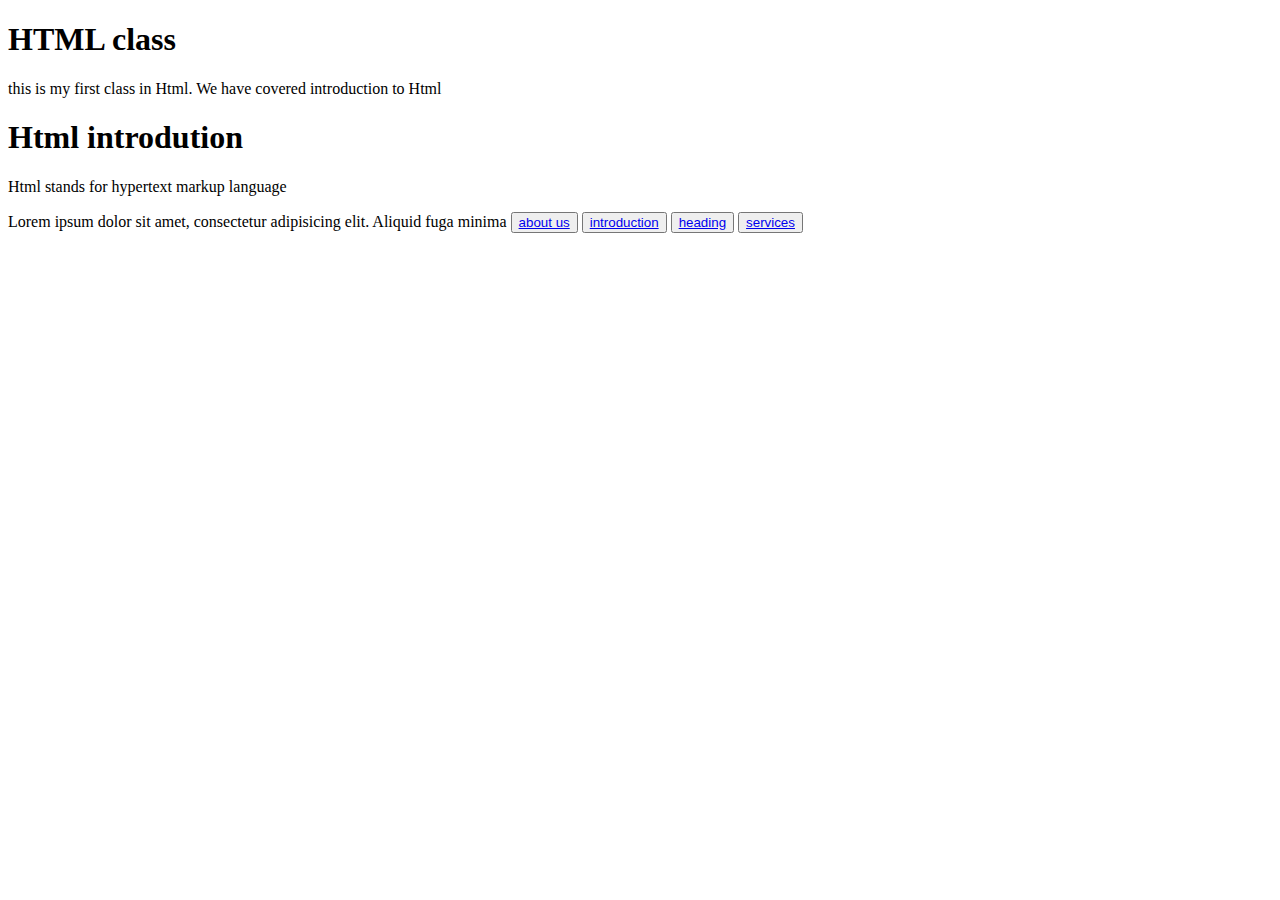
<file: index.html>
<!doctype html>
<html lang="en">
<head>
    <meta charset="UTF-8">
    <meta name="viewport"
          content="width=device-width, user-scalable=no, initial-scale=1.0, maximum-scale=1.0, minimum-scale=1.0">
    <meta http-equiv="X-UA-Compatible" content="ie=edge">
    <title>Document</title>
</head>
<body>
<h1>HTML class</h1>
<p>this is my first class in Html. We have covered introduction to Html</p>
<h1> Html introdution</h1>
<p> Html stands for hypertext markup language </p>
<p><span>Lorem ipsum dolor sit amet, consectetur adipisicing elit. Aliquid fuga minima </span>
<button>
    <a href="about%20us.html">about us</a>
</button>
<button>
    <a href="introduction.html">introduction</a>
</button>
<button>
    <a href="headings.html">heading</a>
</button>
<button>
    <a href="services.html">services</a>
</button>
</body>
</html>
</file>
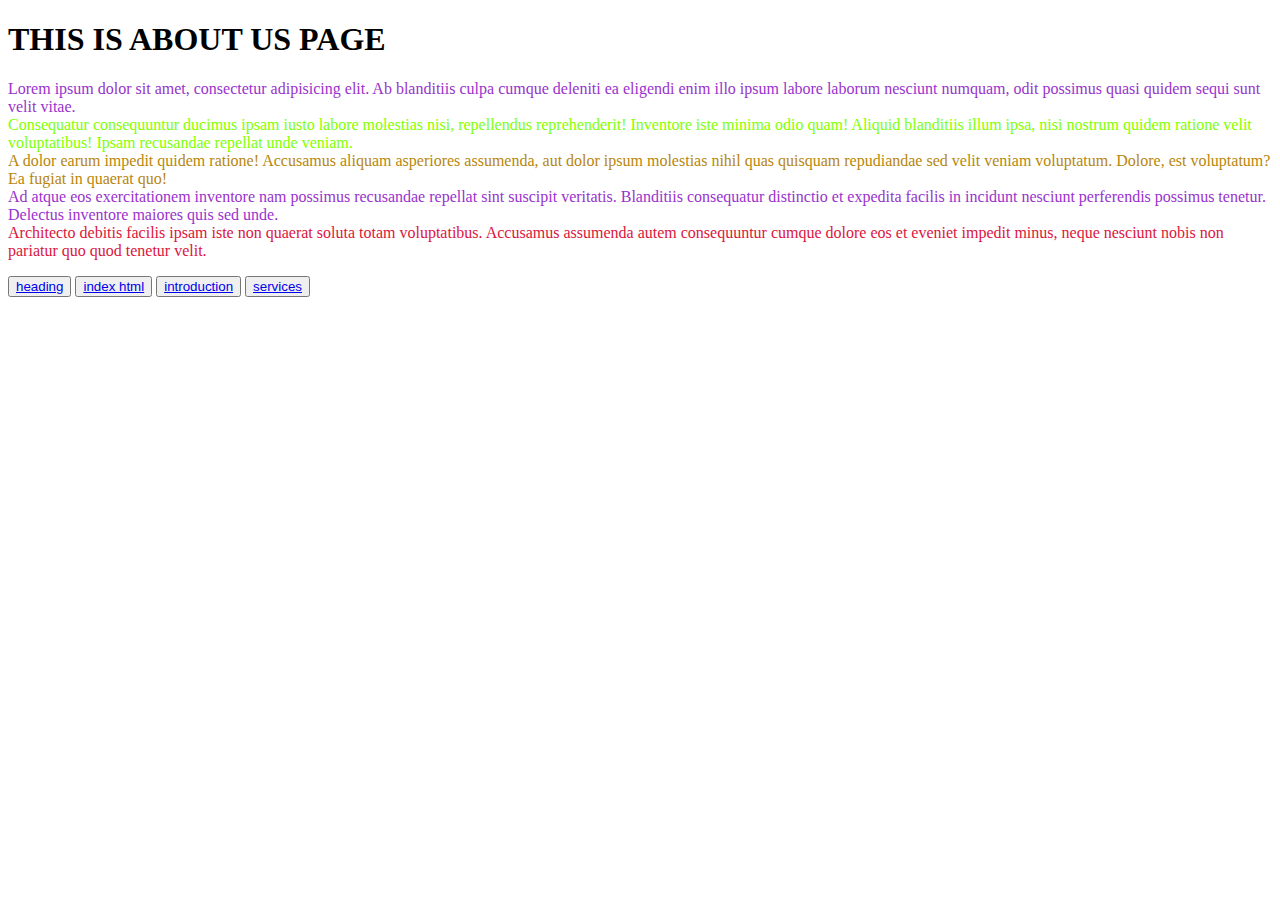
<file: about us.html>
<!doctype html>
<html lang="en">
<head>
    <meta charset="UTF-8">
    <meta name="viewport"
          content="width=device-width, user-scalable=no, initial-scale=1.0, maximum-scale=1.0, minimum-scale=1.0">
    <meta http-equiv="X-UA-Compatible" content="ie=edge">
    <title> About me </title>
</head>
<body>
<h1> THIS IS ABOUT US PAGE</h1>
<P>
<div style="color: darkorchid">Lorem ipsum dolor sit amet, consectetur adipisicing elit. Ab blanditiis culpa cumque deleniti ea eligendi enim illo
    ipsum labore laborum nesciunt numquam, odit possimus quasi quidem sequi sunt velit vitae.
</div>
<div style="color: chartreuse">Consequatur consequuntur ducimus ipsam iusto labore molestias nisi, repellendus reprehenderit! Inventore iste
    minima odio quam! Aliquid blanditiis illum ipsa, nisi nostrum quidem ratione velit voluptatibus! Ipsam recusandae
    repellat unde veniam.
</div>
<div style="color: darkgoldenrod">A dolor earum impedit quidem ratione! Accusamus aliquam asperiores assumenda, aut dolor ipsum molestias nihil quas
    quisquam repudiandae sed velit veniam voluptatum. Dolore, est voluptatum? Ea fugiat in quaerat quo!
</div>
<div style="color: darkorchid">Ad atque eos exercitationem inventore nam possimus recusandae repellat sint suscipit veritatis. Blanditiis
    consequatur distinctio et expedita facilis in incidunt nesciunt perferendis possimus tenetur. Delectus inventore
    maiores quis sed unde.
</div>
<div style="color: crimson">Architecto debitis facilis ipsam iste non quaerat soluta totam voluptatibus. Accusamus assumenda autem consequuntur
    cumque dolore eos et eveniet impedit minus, neque nesciunt nobis non pariatur quo quod tenetur velit.
</div></P>
<button>
    <a href="headings.html">heading</a>
</button>
<button>
    <a href="index.html">index html</a>
</button>
<button>
    <a href="introduction.html">introduction</a>
</button>
<button>
    <a href="services.html">services</a>
</button>
</body>
</html>
</file>
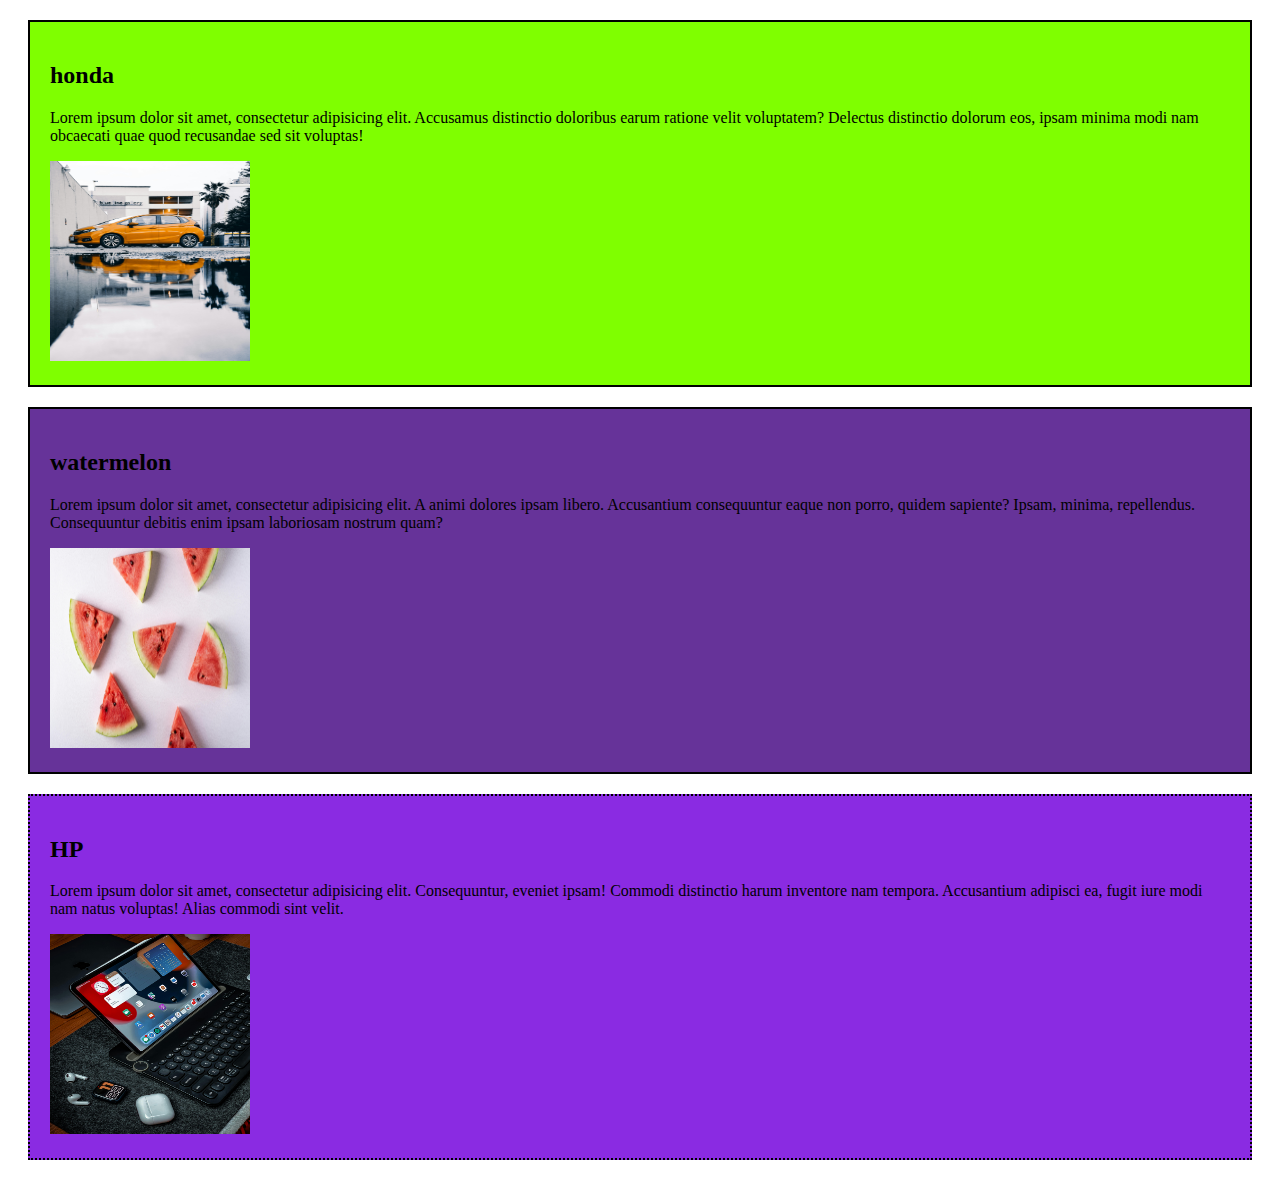
<file: Divs.html>
<!doctype html>
<html lang="en">
<head>
    <link rel="stylesheet" href="stattic/css/divs.css">
    <meta charset="UTF-8">
    <meta name="viewport"
          content="width=device-width, user-scalable=no, initial-scale=1.0, maximum-scale=1.0, minimum-scale=1.0">
    <meta http-equiv="X-UA-Compatible" content="ie=edge">
    <title>Divs</title>
</head>
<body>
<div class="cars">
    <h2>honda</h2>
    <p> Lorem ipsum dolor sit amet, consectetur adipisicing elit. Accusamus distinctio doloribus earum ratione velit voluptatem? Delectus distinctio dolorum eos, ipsam minima modi nam obcaecati quae quod
        recusandae sed sit voluptas!</p>

    <img src="stattic/image/pexels-ruvim-1807011-3541550(1).jpg" height="200" width="200"/></div>
<div class="fruits">
    <h2> watermelon</h2>
    <p>Lorem ipsum dolor sit amet, consectetur adipisicing elit. A animi dolores ipsam libero. Accusantium consequuntur eaque non porro, quidem sapiente? Ipsam, minima, repellendus. Consequuntur
        debitis enim ipsam laboriosam nostrum quam?</p>

    <img src="stattic/image/pexels-frostroomhead-3429784.jpg" height="200" width="200"/></div>
<div class="laptops">
    <h2> HP</h2>
    <P>Lorem ipsum dolor sit amet, consectetur adipisicing elit. Consequuntur, eveniet ipsam! Commodi distinctio harum inventore nam tempora. Accusantium adipisci ea, fugit iure modi nam natus
        voluptas! Alias commodi sint velit.</P>

    <img src="stattic/image/pexels-rubaitulazad-13791395.jpg" height="200" width="200"/></div>
</body>
</html>
</file>
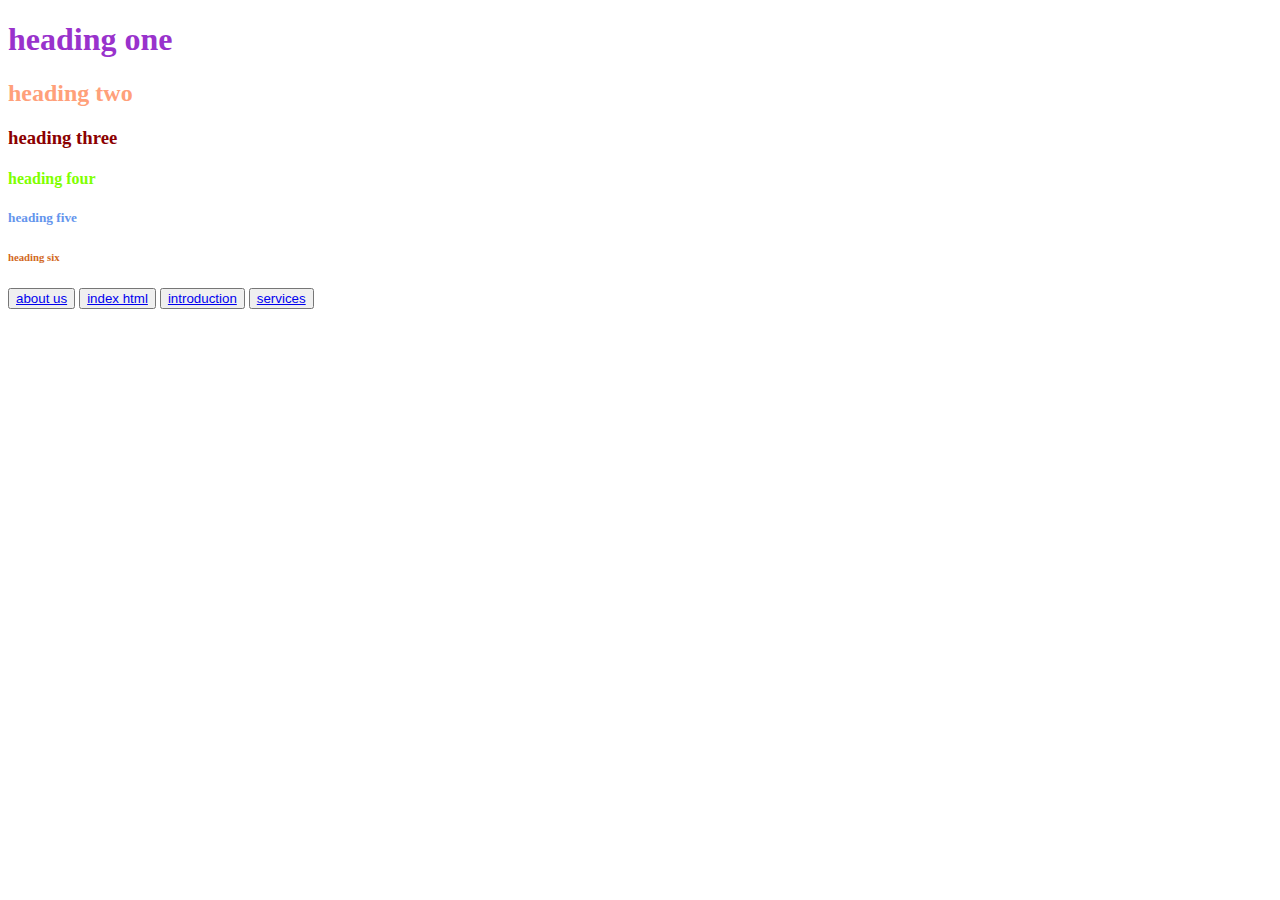
<file: headings.html>
<!DOCTYPE html>
<html lang="en">
<head>
    <meta charset="UTF-8">
    <title>HEADINGS</title>
</head>
<body>
<h1 style="color: darkorchid"> heading one</h1>
<h2 style="color: lightsalmon"> heading two</h2>
<h3 style="color:darkred"> heading three</h3>
<h4 style="color: chartreuse"> heading four</h4>
<h5 style="color: cornflowerblue">heading five</h5>
<h6 style="color: chocolate"> heading six</h6>
<button>
    <a href="about%20us.html">about us</a>
</button>
<button>
    <a href="index.html">index html</a>
</button>
<button>
    <a href="introduction.html">introduction</a>
</button>
<button>
    <a href="services.html">services</a>
</button>
</body>
</html>
</file>
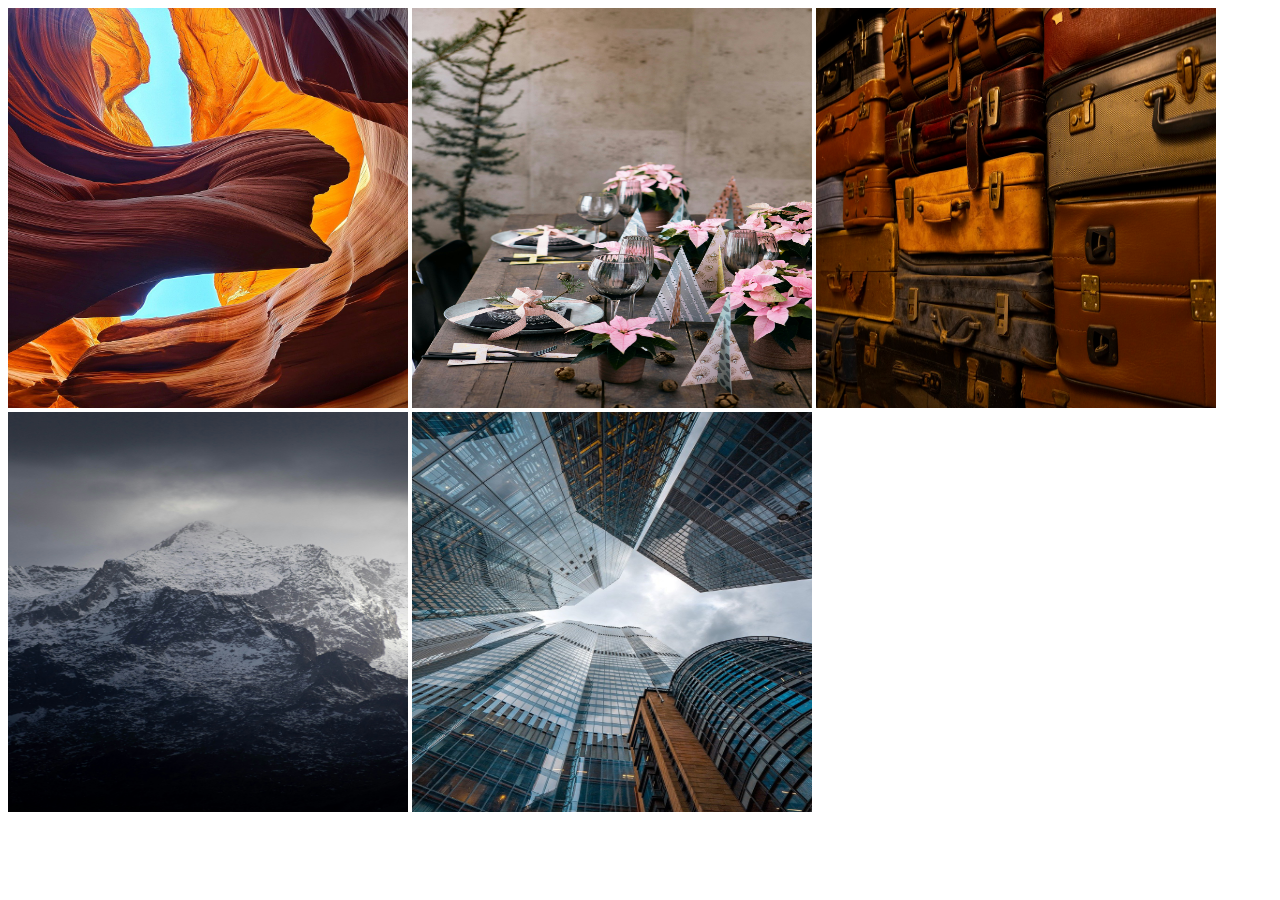
<file: images.html>
<!doctype html>
<html lang="en">
<head>
    <meta charset="UTF-8">
    <meta name="viewport"
          content="width=device-width, user-scalable=no, initial-scale=1.0, maximum-scale=1.0, minimum-scale=1.0">
    <meta http-equiv="X-UA-Compatible" content="ie=edge">
    <title>Document</title>
</head>
<body>

<img src="stattic/image/canyon-9215914_1280.jpg" alt="" width="400"height="400">
<img src="stattic/image/charlotte-cowell-UF6YoMwNdI8-unsplash.jpg" alt=""width="400" height="400">
<img src="stattic/image/luggage-6800246_1280.jpg" alt=""width="400" height="400">
<img src="stattic/image/maxime-cros-ACdoJqVMEvk-unsplash.jpg" alt=""width="400" height="400">
<img src="stattic/image/skyscraper-9226515_1280.jpg" alt=""width="400"height="400">
</body>
</html>
</file>
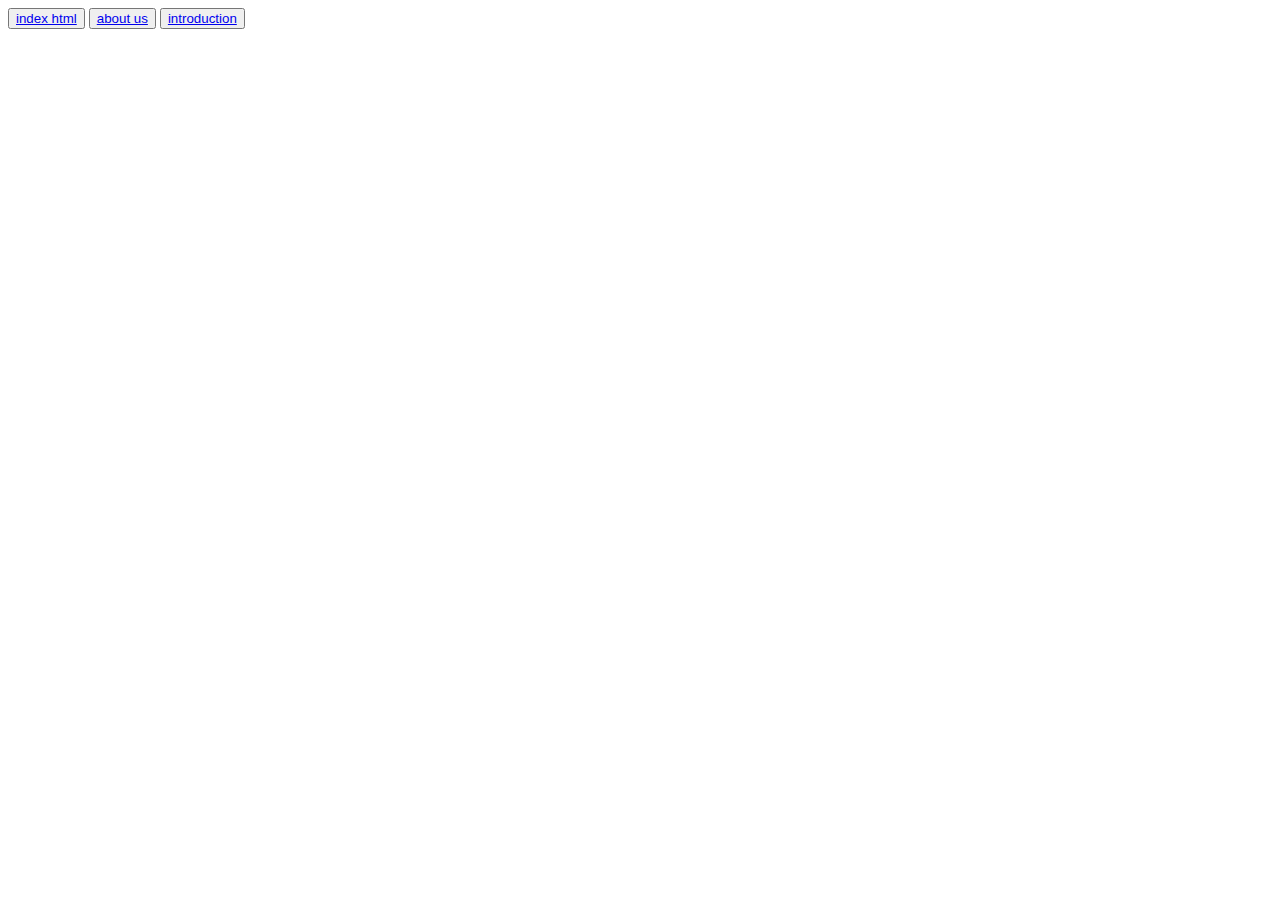
<file: introduction.html>
<!doctype html>
<html lang="en">
<head>
    <meta charset="UTF-8">
    <meta name="viewport"
          content="width=device-width, user-scalable=no, initial-scale=1.0, maximum-scale=1.0, minimum-scale=1.0">
    <meta http-equiv="X-UA-Compatible" content="ie=edge">
    <title>Document</title>
</head>
<body>
<button>
  <a href="index.html">index html</a>
</button>
<button>
  <a href="about%20us.html">about us</a>
</button>
<button>
  <a href="introduction.html">introduction</a>
</button>
</body>
</html>
</file>
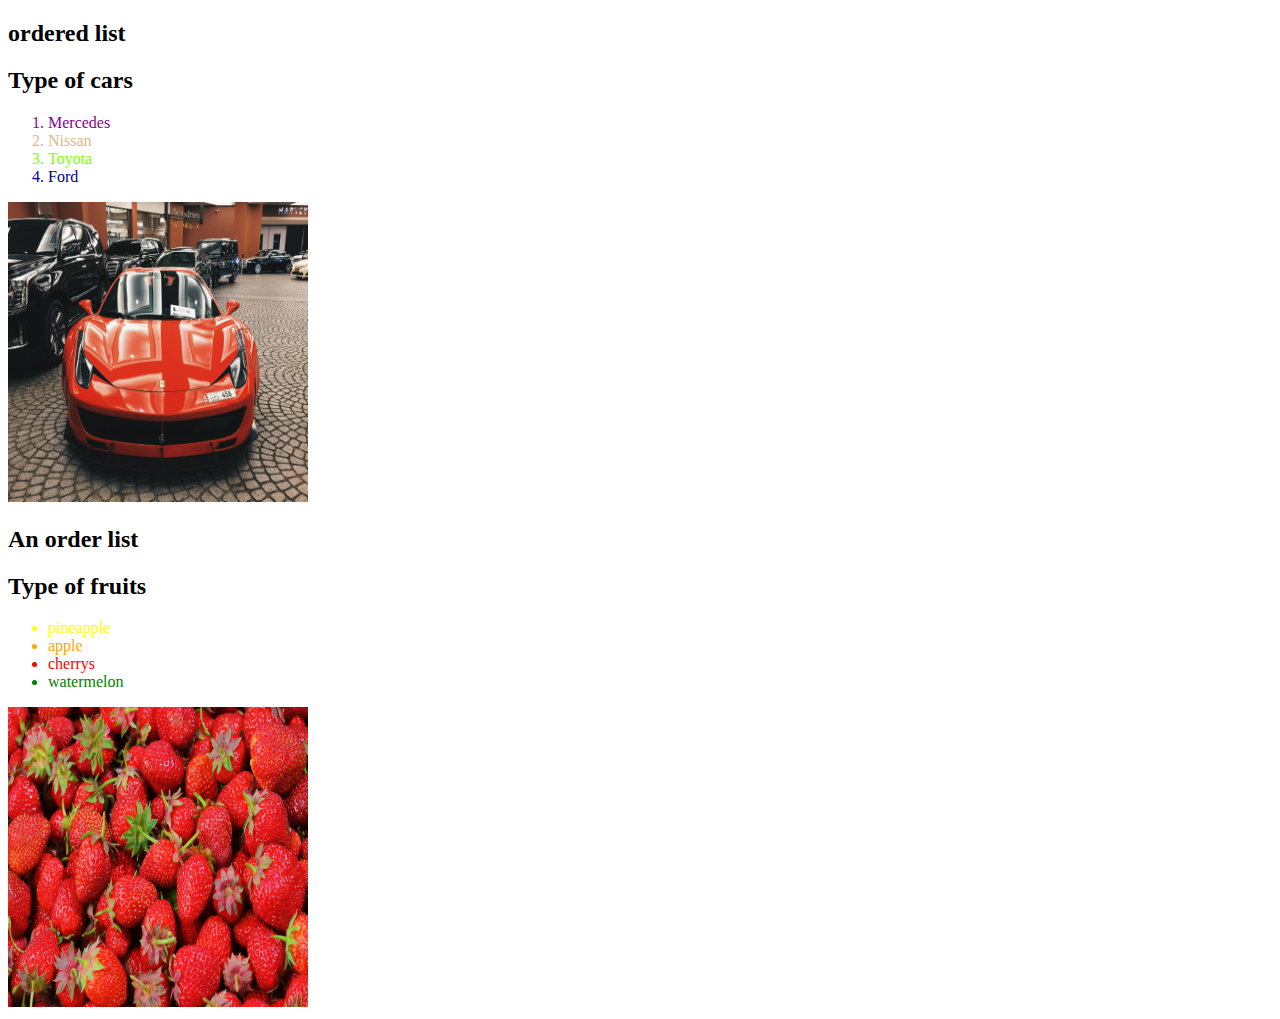
<file: list.html>
<!doctype html>
<html lang="en">
<head>
    <meta charset="UTF-8">
    <meta name="viewport"
          content="width=device-width, user-scalable=no, initial-scale=1.0, maximum-scale=1.0, minimum-scale=1.0">
    <meta http-equiv="X-UA-Compatible" content="ie=edge">
    <title>LIST</title>
</head>
<body>
<h2>ordered list</h2>
<h2> Type of cars</h2>
<ol>
    <li style="color: darkmagenta">Mercedes</li>
    <li style="color: burlywood">Nissan</li>
    <li style="color: chartreuse">Toyota</li>
    <li style="color: darkblue">Ford</li>
</ol>
<img src="stattic/image/pexels-pashal-337909.jpg" alt=""width="300"height="300">
<h2>An order list</h2>
<h2>Type of fruits</h2>
<ul>
    <li style="color: yellow">pineapple</li>
    <li style="color: orange">apple</li>
    <li style="color: red">cherrys</li>
    <li style="color: green">watermelon</li>

</ul>
<img src="stattic/image/pexels-pixabay-46174.jpg" alt=""width="300"height="300">
</body>
</html>
</file>
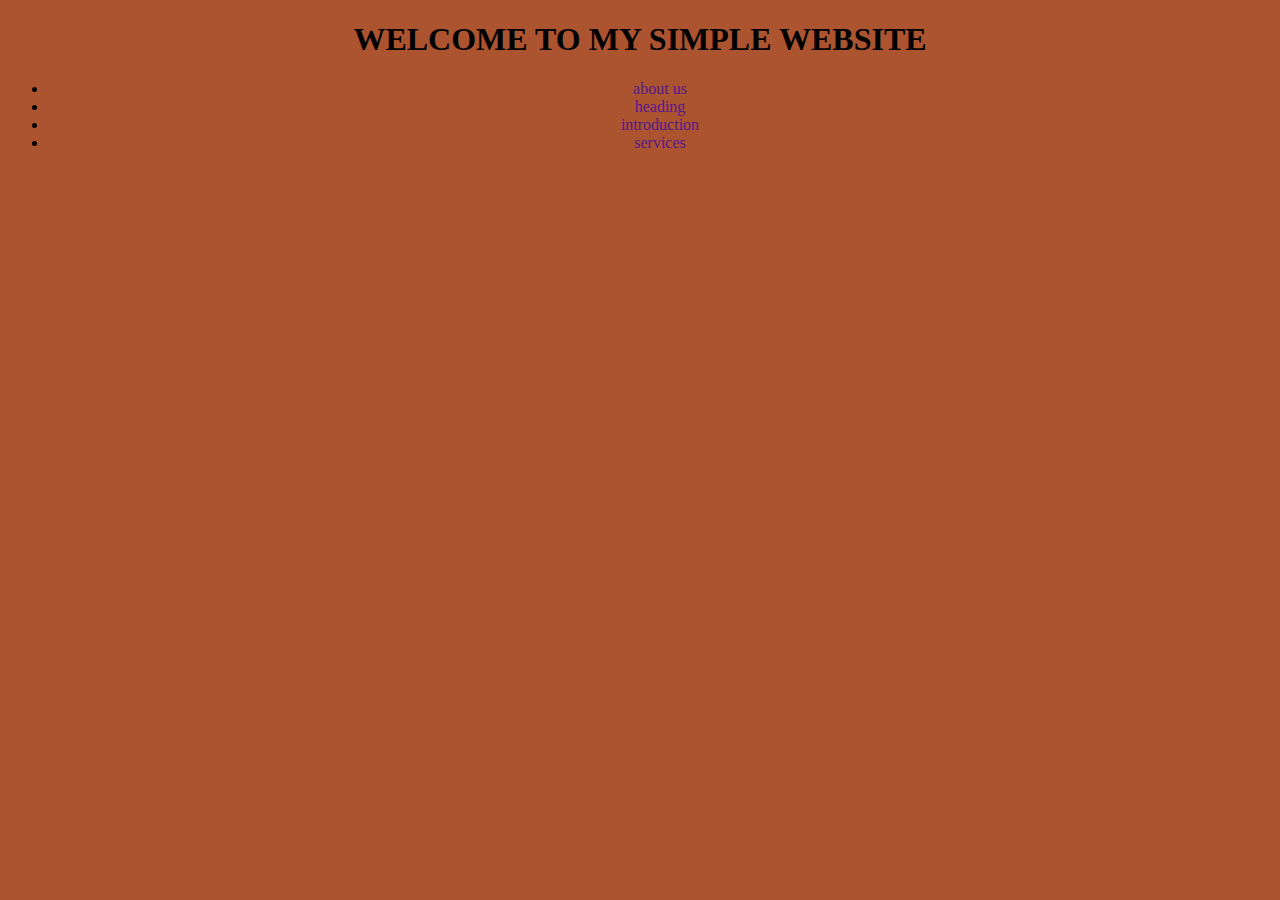
<file: navigation.html>
<!doctype html>
<html lang="en">
<head>
    <meta charset="UTF-8">
    <meta name="viewport"
          content="width=device-width, user-scalable=no, initial-scale=1.0, maximum-scale=1.0, minimum-scale=1.0">
    <meta http-equiv="X-UA-Compatible" content="ie=edge">
    <title>Navigtion</title>
</head>
<link rel="stylesheet" href="stattic/css/style.css">
<body>
<h1>WELCOME TO MY SIMPLE WEBSITE</h1>
<ul>
  <li><a href="">about us</a></li>
  <li><a href="">heading</a></li>
  <li><a href="">introduction</a></li>
  <li><a href="">services</a></li>

</ul>

</body>
</html>
</file>
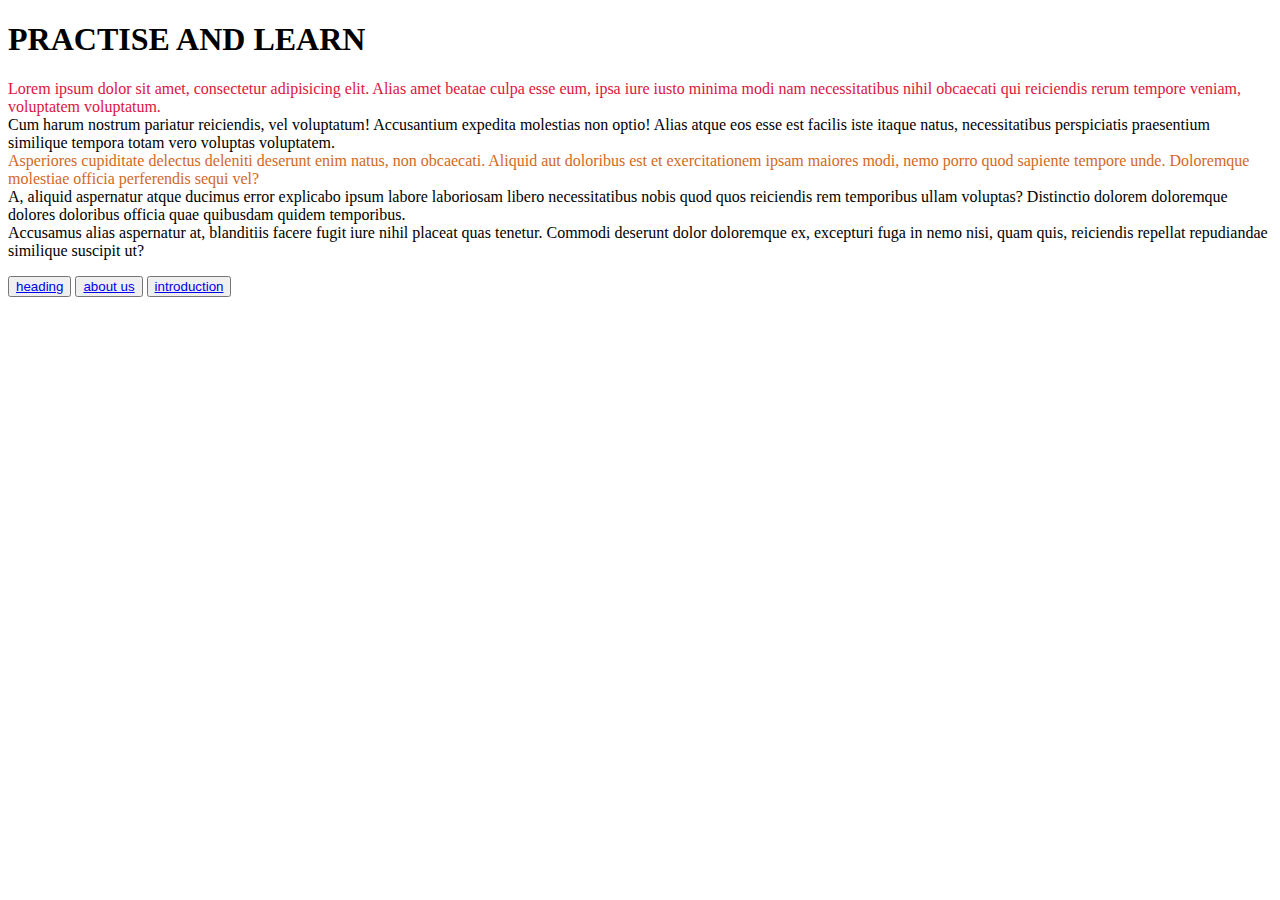
<file: services.html>
<!doctype html>
<html lang="en">
<head>
    <meta charset="UTF-8">
    <meta name="viewport"
          content="width=device-width, user-scalable=no, initial-scale=1.0, maximum-scale=1.0, minimum-scale=1.0">
    <meta http-equiv="X-UA-Compatible" content="ie=edge">
    <title>Document</title>
</head>
<body>
<h1>PRACTISE AND LEARN</h1>
<P>
<div style="color: crimson">Lorem ipsum dolor sit amet, consectetur adipisicing elit. Alias amet beatae culpa esse eum, ipsa iure iusto minima
  modi nam necessitatibus nihil obcaecati qui reiciendis rerum tempore veniam, voluptatem voluptatum.
</div>
<div>Cum harum nostrum pariatur reiciendis, vel voluptatum! Accusantium expedita molestias non optio! Alias atque eos
  esse est facilis iste itaque natus, necessitatibus perspiciatis praesentium similique tempora totam vero voluptas
  voluptatem.
</div>
<div style="color: chocolate">Asperiores cupiditate delectus deleniti deserunt enim natus, non obcaecati. Aliquid aut doloribus est et
  exercitationem ipsam maiores modi, nemo porro quod sapiente tempore unde. Doloremque molestiae officia perferendis
  sequi vel?
</div>
<div style="text-decoration: cornflowerblue">A, aliquid aspernatur atque ducimus error explicabo ipsum labore laboriosam libero necessitatibus nobis quod quos
  reiciendis rem temporibus ullam voluptas? Distinctio dolorem doloremque dolores doloribus officia quae quibusdam
  quidem temporibus.
</div>
<div>Accusamus alias aspernatur at, blanditiis facere fugit iure nihil placeat quas tenetur. Commodi deserunt dolor
  doloremque ex, excepturi fuga in nemo nisi, quam quis, reiciendis repellat repudiandae similique suscipit ut?
</div></P>
<button>
  <a href="headings.html">heading</a>
</button>
<button>
  <a href="about%20us.html">about us</a>
</button>
<button>
  <a href="introduction.html">introduction</a>
</button>
</body>
</html>
</file>
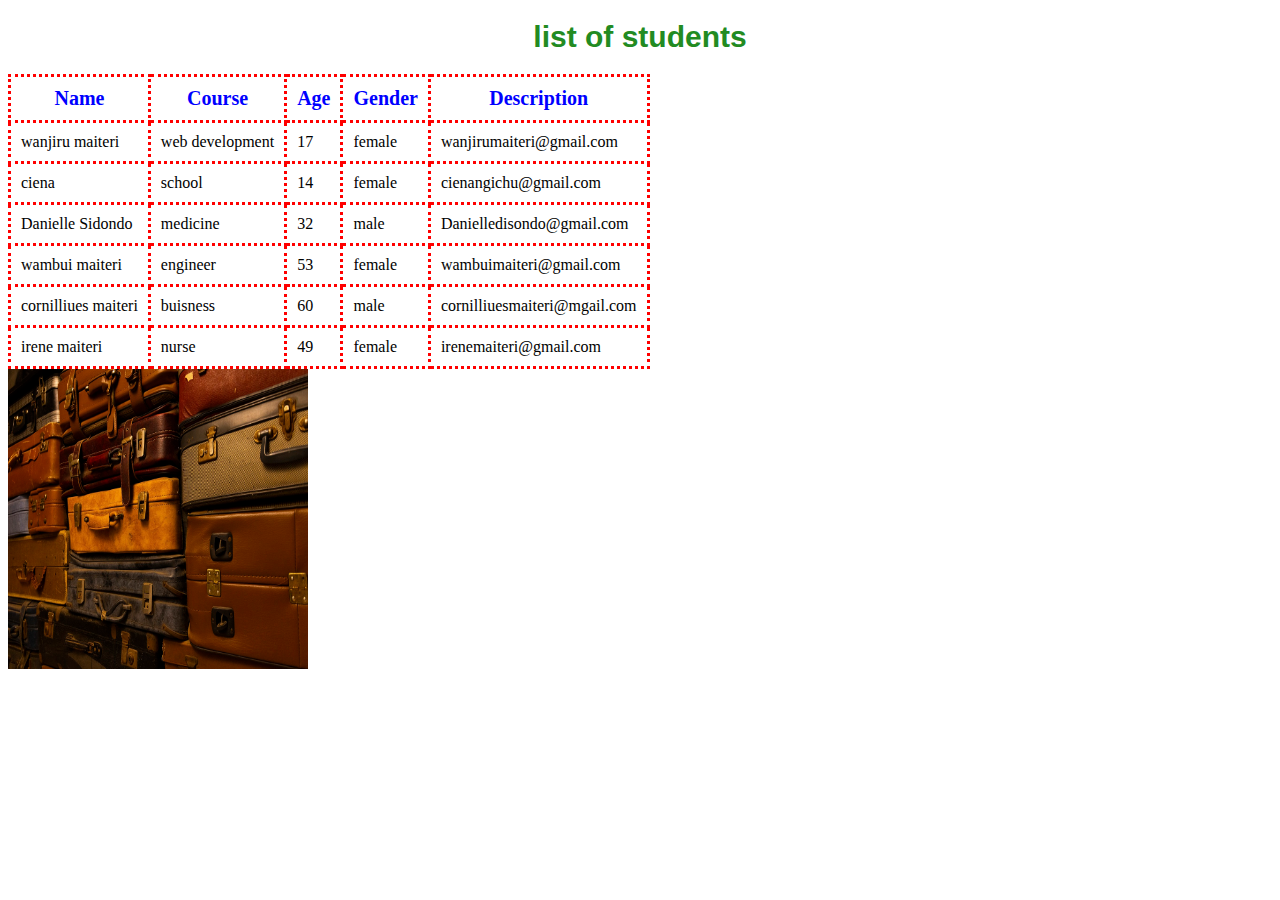
<file: Tables.html>
<!doctype html>
<html lang="en">
<head>
    <link rel="stylesheet" href="stattic/css/urembo.css">
    <meta charset="UTF-8">
    <meta name="viewport"
          content="width=device-width, user-scalable=no, initial-scale=1.0, maximum-scale=1.0, minimum-scale=1.0">
    <meta http-equiv="X-UA-Compatible" content="ie=edge">
    <title>Document</title>
</head>
<body>
<h1> list of students</h1>
<table>
    <tr>
        <th>Name</th>
        <th>Course</th>
        <th>Age</th>

        <th>Gender</th>
        <th>Description</th>
    </tr>
    <tr>
        <td> wanjiru maiteri</td>
        <td> web development </td>
        <td>17</td>
        <td>female</td>
        <td>wanjirumaiteri@gmail.com</td>
    </tr>
    <tr>
        <td>ciena</td>
        <td>school</td>
        <td>14</td>
        <td>female</td>
        <td>cienangichu@gmail.com</td>
    </tr>
    <tr>
        <td>Danielle Sidondo</td>
        <td>medicine</td>
        <td>32</td>
        <td>male</td>
        <td>Danielledisondo@gmail.com</td>
    </tr>
    <tr>
        <td>wambui maiteri</td>
        <td>engineer</td>
        <td>53</td>
        <td>female</td>
        <td>wambuimaiteri@gmail.com</td>
    </tr>
    <tr>
        <td>cornilliues maiteri</td>
        <td>buisness</td>
        <td>60</td>
        <td>male</td>
        <td>cornilliuesmaiteri@mgail.com</td>
    </tr>
    <tr>
        <td>irene maiteri</td>
        <td>nurse</td>
        <td>49</td>
        <td>female</td>
        <td>irenemaiteri@gmail.com</td>
    </tr>

</table>

<img src="stattic/image/luggage-6800246_1280.jpg"
     height="300" width="300"/></body>
</html>
</file>
<file: stattic/css/divs.css>
.cars {
    border: 2px solid;
    background-color: chartreuse;
    margin: 20px;
    padding: 20px;
}
.fruits{border: 2px solid;
    background-color: rebeccapurple;
    margin: 20px;
    padding: 20px;
}
.laptops{border: 2px dotted;
    background-color: blueviolet;
    margin: 20px;
    padding: 20px;

}
</file>
<file: stattic/css/style.css>
body{
    background-color: #ac5330;
    text-align: center;
}
ul{ list-style: -moz-repeating-linear-gradient();
    padding: max();
}
a{
    text-decoration: darkred;
    font-size: medium;
}
head{
    text-decoration: forestgreen;
    font-size: clamp(new);
}
</file>
<file: stattic/css/urembo.css>
h1{
    color: forestgreen;
    text-align: center;
    font-size: 30px;
    font-palette: inherit;
    font-family: sans-serif;
}
table{
    width: 100x;
    border-collapse: collapse;
}
th,td{
    border: 3px dotted red;
    padding: 10px;
}
th{font-size: 20px;
    color: blue;
}
</file>
